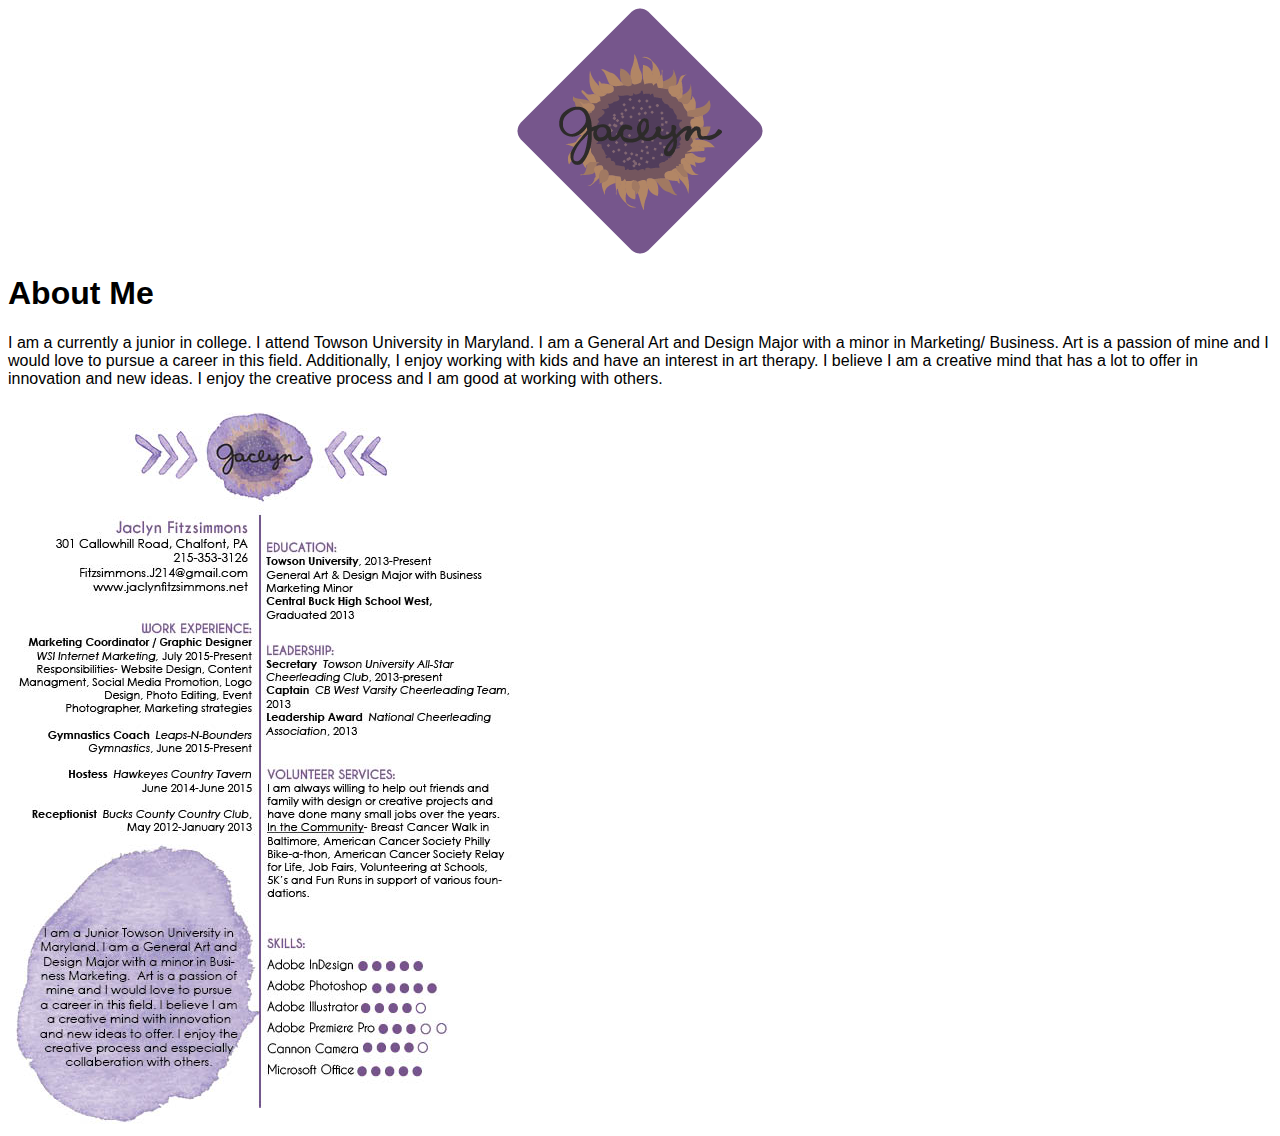
<file: pages/about.html>
<!DOCTYPE html>
<html>
  <head>
    <title>About Jaclyn</title>
    <link href='' rel='stylesheet' type='text/css'>
    <link href="../styles/site.css" rel="stylesheet">
  </head>

  <body>
    <h1 class="logo">
      <img src="../images/jaclynlogo.png" alt="Jaclyn's Site">
    </h1>
    <h1>About Me</h1>
    <p>I am a currently a junior in college. I attend Towson University in Maryland. I am a General Art and Design Major with a minor in Marketing/ Business.
Art is a passion of mine and I would love to pursue a career in this field. Additionally, I enjoy working with kids and have an interest in art therapy. I believe I am a creative mind that has a lot to offer in innovation and new ideas. I enjoy the creative process and I am good at working with others.  </p>


  <img src="../images/resume.jpg" alt="resume">

</body>
</html>
</file>
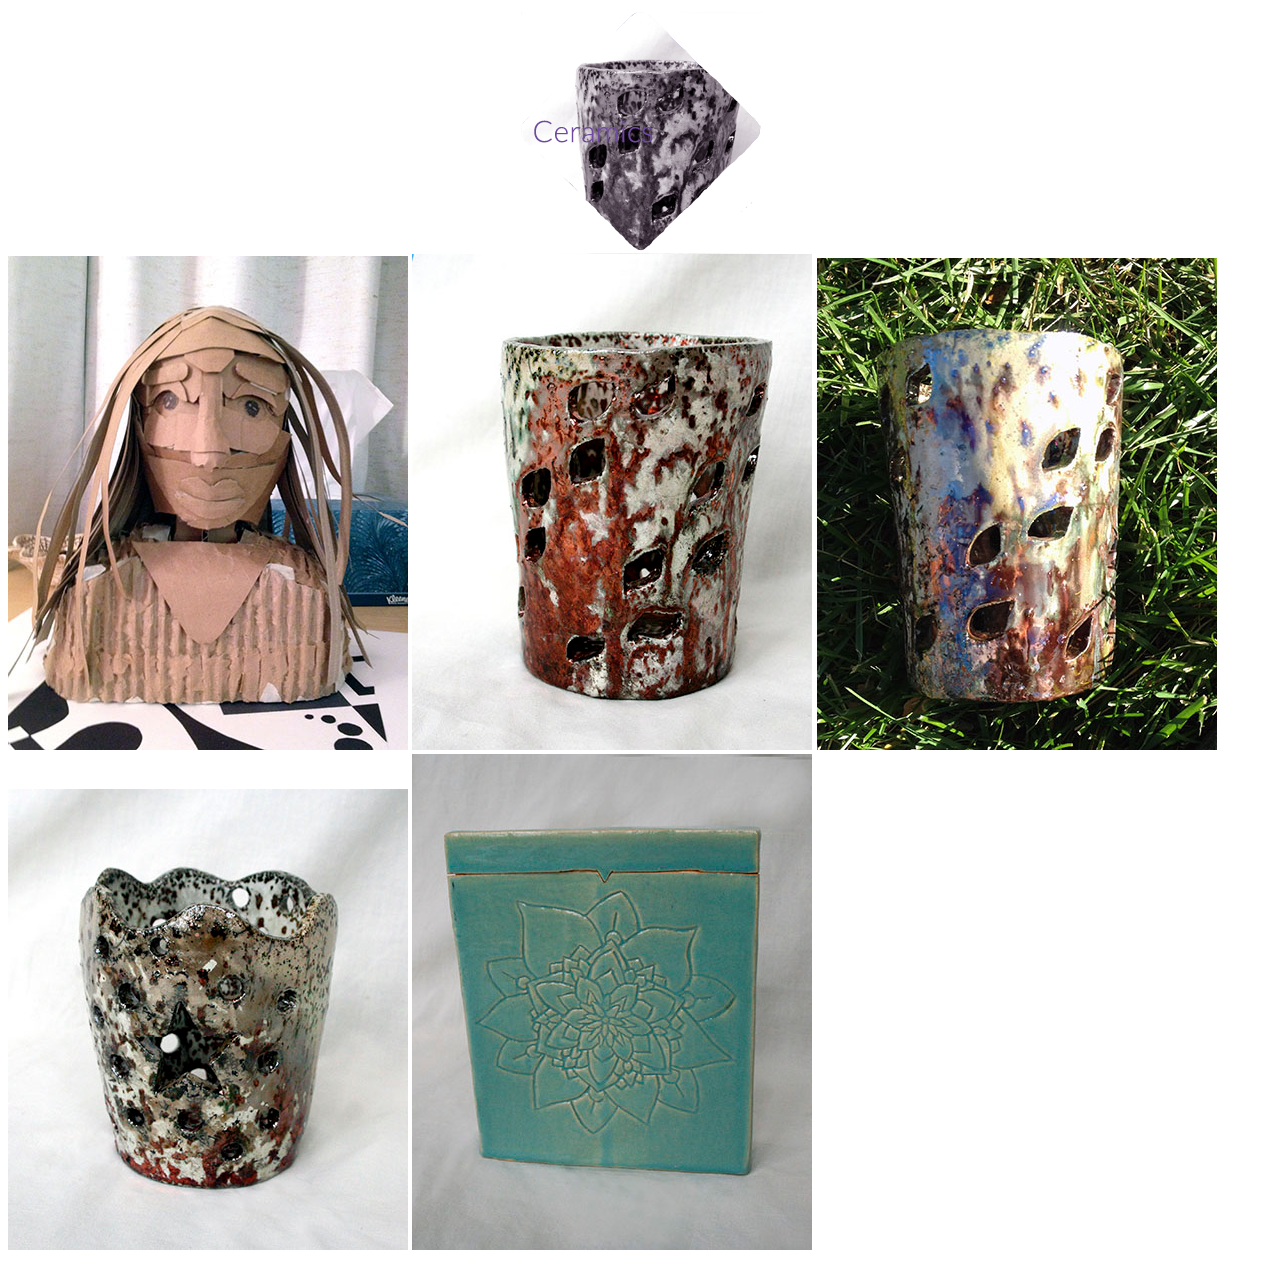
<file: pages/ceramics.html>
<!DOCTYPE html>
<html>
  <head>
    <title>Ceramics</title>
    <link href='' rel='stylesheet' type='text/css'>
    <link href="../styles/site.css" rel="stylesheet">
  </head>

<div class="logo">
<img src="../images/ceramics/ceramicsheader.png" alt="ceramics"> </div>
<img src="../images/ceramics/cardboard.jpg" alt="ceramics">
<img src="../images/ceramics/raku.jpg" alt="ceramics">
<img src="../images/ceramics/rakucoil.jpg" alt="ceramics">
<img src="../images/ceramics/rokustar.jpg" alt="ceramics">
<img src="../images/ceramics/tealbox.jpg" alt="ceramics">
</file>
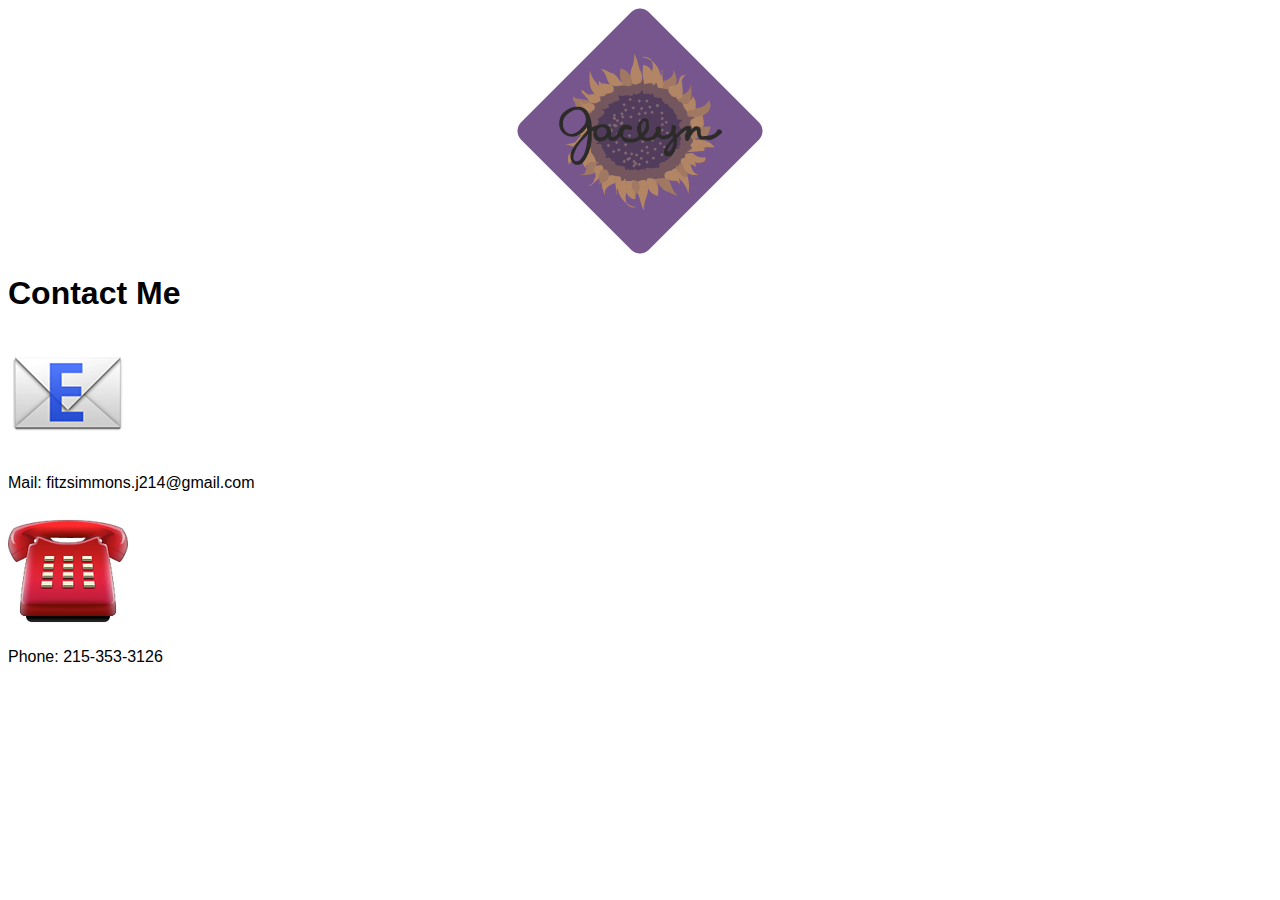
<file: pages/contact.html>
<!DOCTYPE html>
<html>
  <head>
    <title>Contact Jaclyn</title>
    <link href='' rel='stylesheet' type='text/css'>
    <link href="../styles/site.css" rel="stylesheet">
  </head>
  <body>

    <div class="logo">
      <img src="../images/jaclynlogo.png" alt="Jaclyn's Site">
    </div>

    <h1>Contact Me</h1>
    <img src="../images/email.png" alt="email"></li>
    <p> Mail: fitzsimmons.j214@gmail.com </p>
    <img src="../images/phone.png" alt="phone"></li>
    <p>Phone: 215-353-3126 </p>
</file>
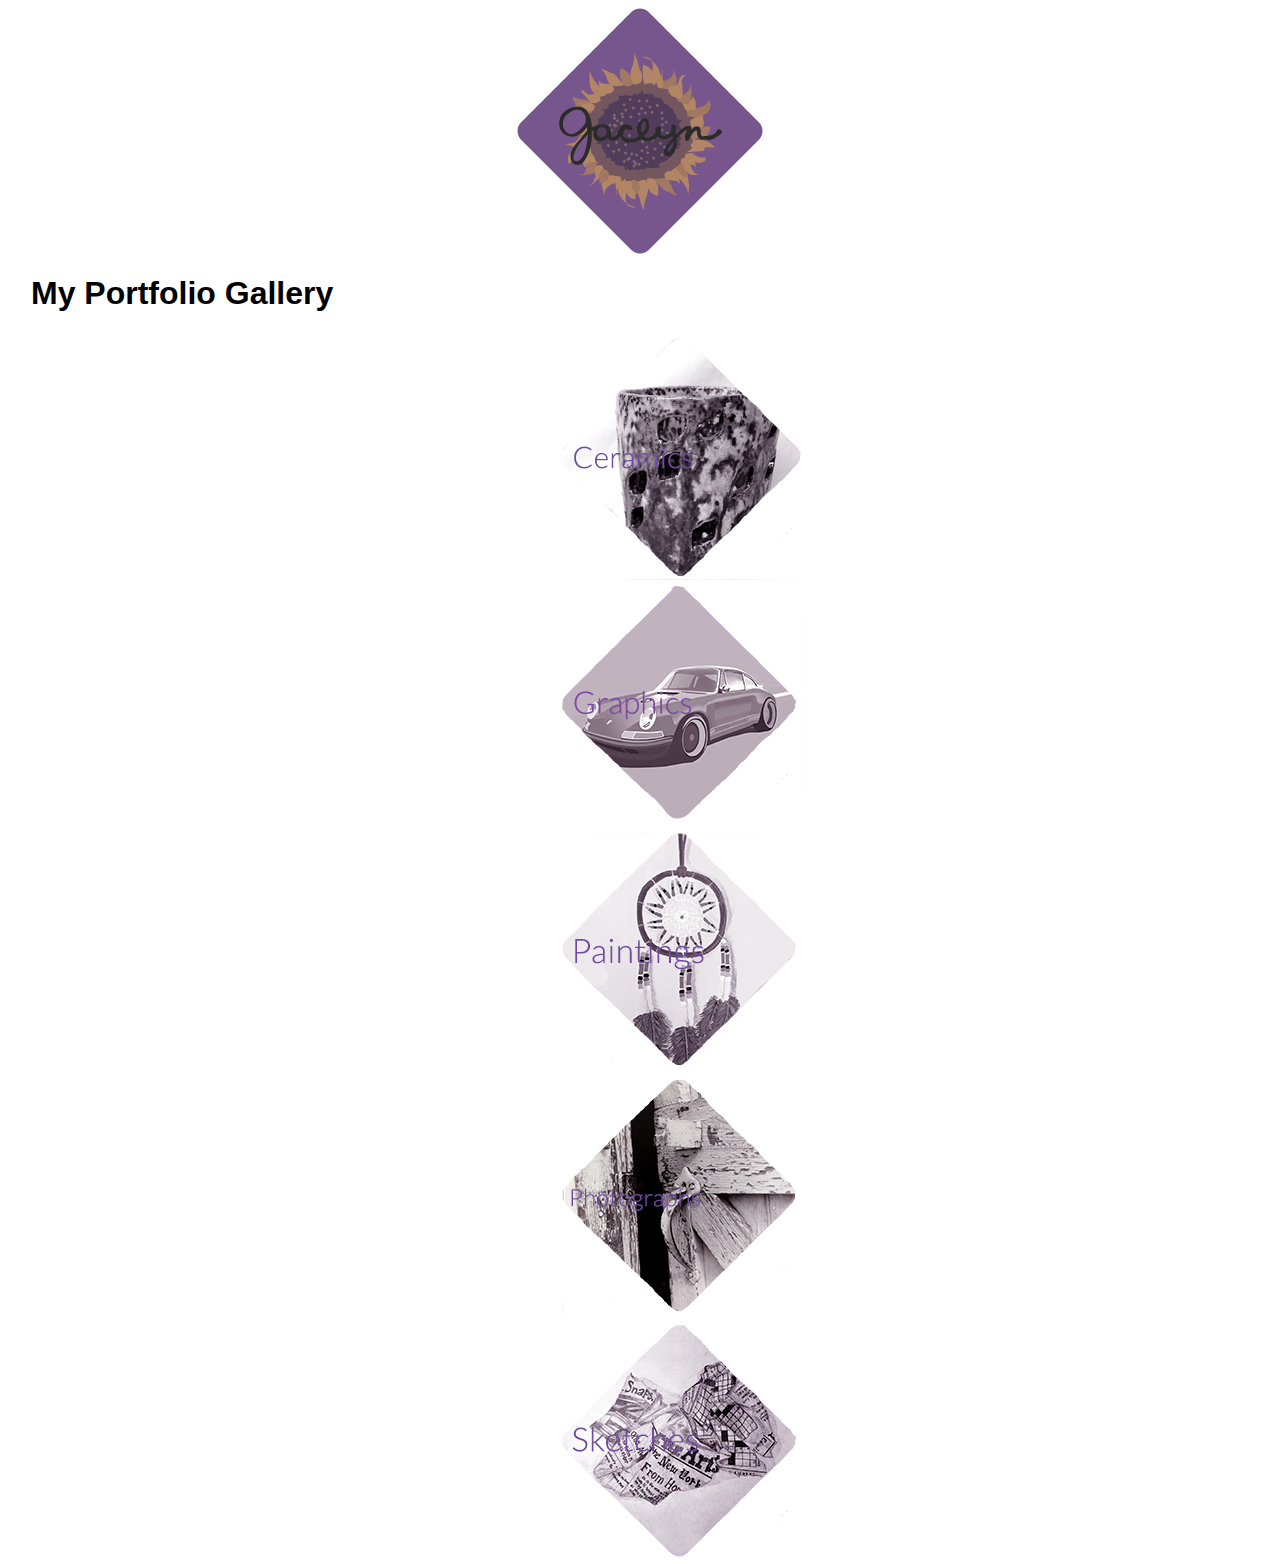
<file: pages/gallery.html>
<!DOCTYPE html>
<html>
  <head>
    <title>Jaclyn's Gallery</title>
    <link href='' rel='stylesheet' type='text/css'>
    <link href="../styles/site.css" rel="stylesheet">
    <header class="header">
      <div class="container">
        <h1 class="logo">
          <img src="../images/jaclynlogo.png" alt="Jaclyn's Site">
        </h1>
  </head>

  <body>

<h1>My Portfolio Gallery</h1>


    <ul class="Grid">
      <ul>   <div class="diamond">
        <a href="../pages/ceramics.html">
	 <img src="../images/ceramics/ceramicsheader.png" alt="ceramics"></ul>

   <ul>   <div class="diamond">
     <a href="../pages/graphics.html">
 <img src="../images/graphics/graphicsheader.png" alt="ceramics"></ul>

      <ul>  <div class="diamond">
        <a href="../pages/paintings.html">
        <img src="../images/paintings/paintingsheader.png" alt="paintings"></ul>

      <ul>  <div class="diamond">
        <a href="../pages/photographs.html">
        <img src="../images/photographs/photographsheader.png" alt="photographs"></ul>

      <ul>  <div class="diamond">
        <a href="../pages/sketches.html">
        <img src="../images/sketches/sketchesheader.png" alt="sketches"></ul>

      <ul class="placeholder"></li>
    </ul>
</file>
<file: styles/site.css>
body {
  font-family: sans-serif;
  align: center;
}

.header {
  background: white;
}

.container {
  position: relative;
  max-width: 1218px;
  margin: 0 auto;
  height: 260px;

}

.logo {
  width: 246px;
  height: 246px;
  display: block;
  margin:0 auto;
  overflow: hidden;
  position: relative;
  z-index: 2;
}

.site-nav {
  position:absolute;
  top: 50%;
  left: 0;
  z-index: 1;
  width: 100%;
  text-align: center;
  padding: 0;
}

.site-nav li {
  display: inline-block;
}

#nav-about {
  margin-left: 286px;
}
.diamond {
  width: 246px;
  height: 246px;
  display: block;
  margin:0 auto;
  overflow: hidden;
  position: relative;
  z-index: 2;
}
</file>
